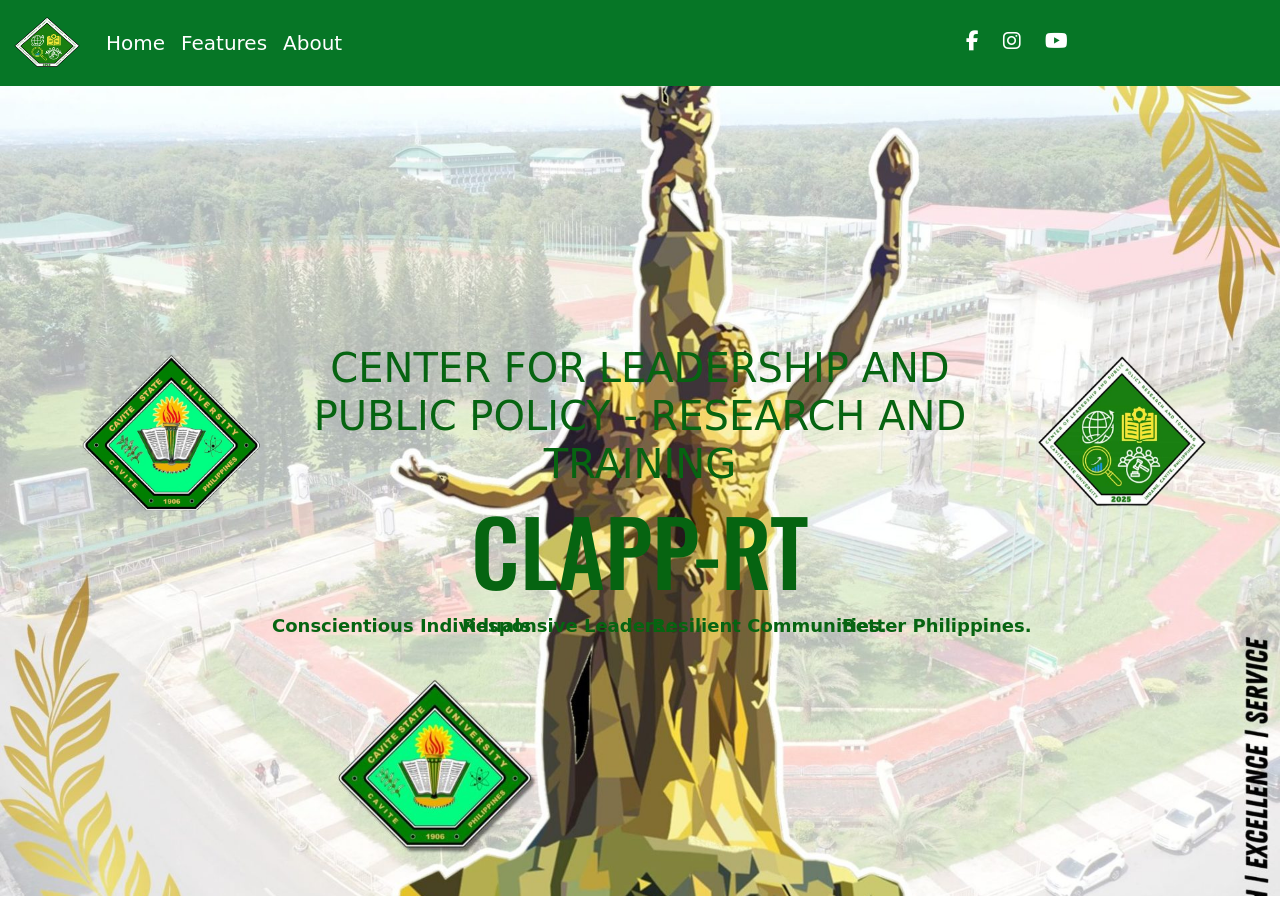
<file: CLAPP - RT/index.html>
<html lang="en">
<head>
    <title>
        HOME | CLAPPRT
    </title> 
    <meta charset="UTF-8">
    <meta name="viewport" content="width=device-width, initial-scale=1.0">
    <link href="https://cdn.jsdelivr.net/npm/bootstrap@5.3.8/dist/css/bootstrap.min.css" rel="stylesheet" integrity="sha384-sRIl4kxILFvY47J16cr9ZwB07vP4J8+LH7qKQnuqkuIAvNWLzeN8tE5YBujZqJLB" crossorigin="anonymous">
    <link rel="stylesheet" href="style.css">
    <link rel="preconnect" href="https://fonts.googleapis.com">
<link rel="preconnect" href="https://fonts.gstatic.com" crossorigin>
<link href="https://fonts.googleapis.com/css2?family=Oswald:wght@200..700&display=swap" rel="stylesheet">
<link
  rel="stylesheet"
  href="https://cdnjs.cloudflare.com/ajax/libs/font-awesome/6.5.0/css/all.min.css"
/>
<link rel="icon" href="clapprt.png" type="image/x-icon">
</head>


<body>
    
 <nav class="navbar navbar-expand-lg">


  <div class="container-fluid d-flex justify-content-end">


    <button class="navbar-toggler" type="button" data-bs-toggle="collapse" data-bs-target="#navbarNav" aria-controls="navbarNav" aria-expanded="false" aria-label="Toggle navigation">
      <span class="navbar-toggler-icon"></span>
    </button>


    <div class="collapse navbar-collapse" id="navbarNav">
      <ul class="navbar-nav w-100 d-flex justify-content-start align-items-center">
        <img src="clapprt.png" class="navbar-brand" alt="" style="width: 70px; height: 70px;">
        <li class="nav-item">
          <a class="nav-link " aria-current="page" href="#">Home</a>
        </li>
        <li class="nav-item">
          <a class="nav-link" href="#">Features</a>
        </li>
        <li class="nav-item">
          <a class="nav-link" href="about.html">About</a>
        </li>
      </ul>
      <ul class="d-flex gap-4 align-items-center justify-content-center mb-0" style="padding-right: 200px;">
        <li class="nav-item">
            <a href="https://www.facebook.com/profile.php?id=61581131570963"><i class="fab fa-facebook-f"></i></a>
        </li>
         <li class="nav-item">
            <a href=""><i class="fab fa-instagram"></i></a>
        </li>
         <li class="nav-item">
            <a href=""><i class="fab fa-youtube"></i></a>
        </li>
      </ul>
      
    </div>
  </div>
</nav>


<section class="front">
    <div class="container">
        <div class="row">
            <div class="col-md-2">
                <img src="cvsu.png" alt="" >
            </div>
            <div class="col-md-8">
                <h1 class="text-center align-items-center">CENTER  FOR LEADERSHIP AND PUBLIC POLICY - RESEARCH AND TRAINING</h1>
                <h1 class="clapp-rt text-center align-items-center">CLAPP-RT</h1>
                <div class="col-md-12 text-align-center">
                    <div class="row text-align-center">
                        <p class="mb-0 col-md-3 text-center">Conscientious Individuals</p>
                        <p class="mb-0 col-md-3 text-center">Responsive Leaders.</p>
                        <p class="mb-0 col-md-3 text-center">Resilient Communities.</p>
                        <p class="mb-0 col-md-3 text-center">Better Philippines.</p>
                    </div>
                </div>
            </div>
            <div class="col-md-2">
                <img src="clapprt.png" alt="">
            </div>
        </div>
    </div>
</section>










</body>
<script src="https://cdn.jsdelivr.net/npm/bootstrap@5.3.8/dist/js/bootstrap.bundle.min.js" integrity="sha384-FKyoEForCGlyvwx9Hj09JcYn3nv7wiPVlz7YYwJrWVcXK/BmnVDxM+D2scQbITxI" crossorigin="anonymous"></script>
</html>
</file>
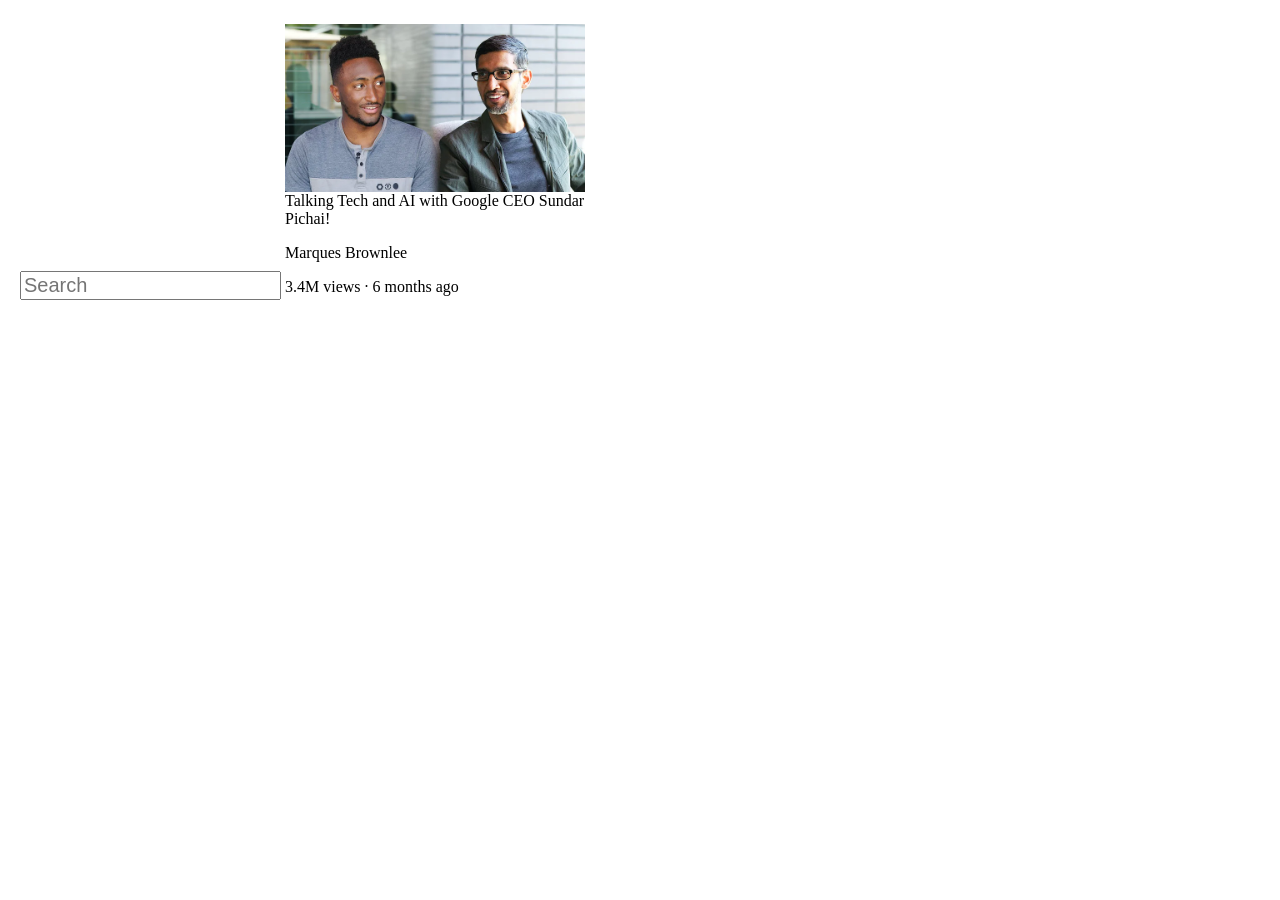
<file: youtube.html>
<!DOCTYPE html>
<html>
  <head>
    <title>
      Youtube.com Clone</title>
    <style>
      .thumbnail {
        width: 300px;
        display: block;
}
    .search-bar{
      font-size: 20px;
      margin-left: 12px;
    }

    .video-title {
      width: 300px;
    }
    .video-preview {
      width: 300px;
      display: inline-block;
    }
    </style>
  </head>
  <body>
     <input class="search-bar" type="text" placeholder="Search">

    <div class="video-preview">
      <p class="video-title"> 
      <img class="thumbnail" src="pic.webp">   
Talking Tech and AI with Google CEO Sundar Pichai!
      </p>
      <p class="video-author">
Marques Brownlee
      </p>
      <p class="video-stats">
3.4M views &#183; 6 months ago
      </p>
    </div>
      
  </body>
</html>
</file>
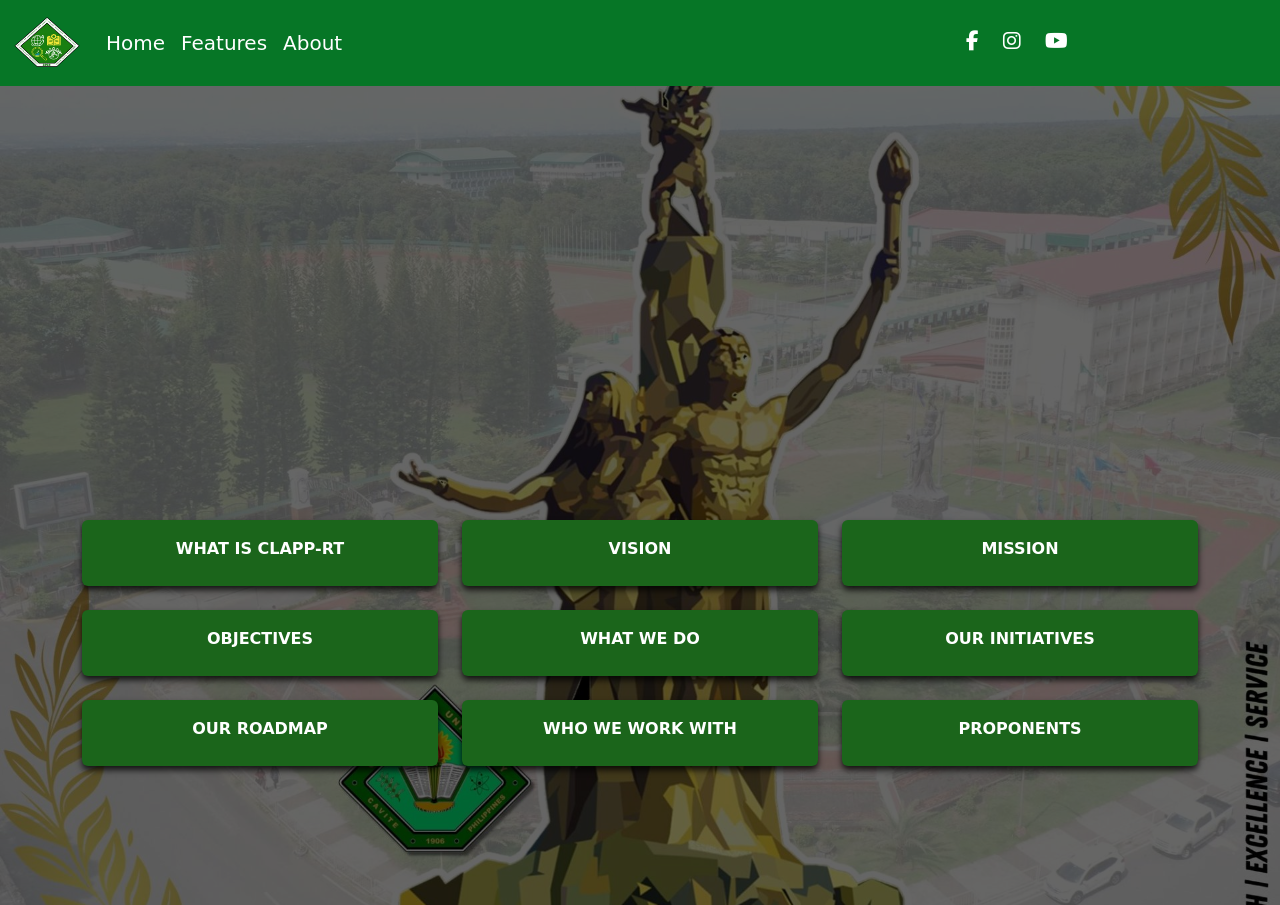
<file: CLAPP - RT/about.html>
<html lang="en">
<head>
    <title>
       ABOUT | CLAPPRT
    </title> 
    <meta charset="UTF-8">
    <meta name="viewport" content="width=device-width, initial-scale=1.0">
    <link href="https://cdn.jsdelivr.net/npm/bootstrap@5.3.8/dist/css/bootstrap.min.css" rel="stylesheet" integrity="sha384-sRIl4kxILFvY47J16cr9ZwB07vP4J8+LH7qKQnuqkuIAvNWLzeN8tE5YBujZqJLB" crossorigin="anonymous">
    <link rel="stylesheet" href="about.css">
    <link rel="preconnect" href="https://fonts.googleapis.com">
<link rel="preconnect" href="https://fonts.gstatic.com" crossorigin>
<link href="https://fonts.googleapis.com/css2?family=Oswald:wght@200..700&display=swap" rel="stylesheet">
<link
  rel="stylesheet"
  href="https://cdnjs.cloudflare.com/ajax/libs/font-awesome/6.5.0/css/all.min.css"
/>
<link rel="icon" href="clapprt.png" type="image/x-icon">
</head>


<body>
    
 <nav class="navbar navbar-expand-lg">


  <div class="container-fluid d-flex justify-content-end">


    <button class="navbar-toggler" type="button" data-bs-toggle="collapse" data-bs-target="#navbarNav" aria-controls="navbarNav" aria-expanded="false" aria-label="Toggle navigation">
      <span class="navbar-toggler-icon"></span>
    </button>


    <div class="collapse navbar-collapse" id="navbarNav">
      <ul class="navbar-nav w-100 d-flex justify-content-start align-items-center">
        <img src="clapprt.png" class="navbar-brand" alt="" style="width: 70px; height: 70px;">
        <li class="nav-item">
          <a class="nav-link " aria-current="page" href="index.html">Home</a>
        </li>
        <li class="nav-item">
          <a class="nav-link" href="#">Features</a>
        </li>
        <li class="nav-item">
          <a class="nav-link" href="#">About</a>
        </li>
      </ul>
      <ul class="d-flex gap-4 align-items-center justify-content-center mb-0" style="padding-right: 200px;">
        <li class="nav-item">
            <a href="https://www.facebook.com/profile.php?id=61581131570963"><i class="fab fa-facebook-f"></i></a>
        </li>
         <li class="nav-item">
            <a href=""><i class="fab fa-instagram"></i></a>
        </li>
         <li class="nav-item">
            <a href=""><i class="fab fa-youtube"></i></a>
        </li>
      </ul>
      
    </div>
  </div>
</nav>

<div class="woo1">
<section class="WOO">
    <div class="container">
        <div class="row">
            <!-- Card 1 -->
            <div class="col-md-4 mt-4">
                <div class="card">
                    <div class="card-body">
                        <h5>
                            <a class="btn btn-link p-0 text-decoration-none" data-bs-toggle="collapse" href="#collapseOne" role="button" aria-expanded="false" aria-controls="collapseOne">
                                WHAT IS CLAPP-RT
                            </a>
                        </h5>
                        <div class="collapse" id="collapseOne">
                            <p class="text-indent mt-4">
                                CLAPP-RT is a policy research and training center under Cavite State University, established to serve as a platform for evidence-based policymaking, leadership development, and governance innovation.
                            </p>
                        </div>
                    </div>
                </div>
            </div>


            <!-- Card 2 -->
            <div class="col-md-4 mt-4">
                <div class="card">
                    <div class="card-body">
                        <h5>
                            <a class="btn btn-link p-0 text-decoration-none" data-bs-toggle="collapse" href="#collapseTwo" role="button" aria-expanded="false" aria-controls="collapseTwo">
                                VISION
                            </a>
                        </h5>
                        <div class="collapse" id="collapseTwo">
                            <p class="text-indent mt-4">
                                To be the first Policy Center in Cavite renowned for multidisciplinary research, extension initiatives and policy analysis for a sustainable future.
                            </p>
                        </div>
                    </div>
                </div>
            </div>


            <!-- Card 3 -->
            <div class="col-md-4 mt-4">
                <div class="card">
                    <div class="card-body">
                        <h5>
                            <a class="btn btn-link p-0 text-decoration-none" data-bs-toggle="collapse" href="#collapseThree" role="button" aria-expanded="false" aria-controls="collapseThree">
                                MISSION
                            </a>
                        </h5>
                        <div class="collapse" id="collapseThree">
                            <p class="text-indent mt-4">
                                The Center shall strengthen research-based data analysis, policymaking and training focusing on economic issues, organizational development, inclusivity, sustainability, community development, gender equality, business and innovation, and international cooperation.
                            </p>
                        </div>
                    </div>
                </div>
            </div>


            <!-- Card 4 -->
            <div class="col-md-4 mt-4">
                <div class="card">
                    <div class="card-body">
                        <h5>
                            <a class="btn btn-link p-0 text-decoration-none" data-bs-toggle="collapse" href="#collapseFour" role="button" aria-expanded="false" aria-controls="collapseFour">
                               OBJECTIVES
                            </a>
                        </h5>
                        <div class="collapse" id="collapseFour">
                            <p class="text-indent mt-4">
                                -Conduct policy research and data-driven analysis<br>
                                -Extend the product of research and help assess current policies and their implementation<br>
                                -Provide training to LGUs, private sectors, and leaders<br>
                                -Offer expert services related to policy advocacy which includes policy analysis, policy recommendation, and policy intervention<br>
                                -Explore possible collaboration with local and international funding agencies<br>
                            </p>
                        </div>
                    </div>
                </div>
            </div>


            <!-- Card 5 -->
            <div class="col-md-4 mt-4">
                <div class="card">
                    <div class="card-body">
                        <h5>
                            <a class="btn btn-link p-0 text-decoration-none" data-bs-toggle="collapse" href="#collapseFive" role="button" aria-expanded="false" aria-controls="collapseThree">
                                WHAT WE DO
                            </a>
                        </h5>
                        <div class="collapse" id="collapseFive">
                            <p class="text-indent mt-4">
                                At CLAPP-RT, we translate research results into insightful/meaningful actions for the community by focusing on six core areas:
                            </p>
                        </div>
                    </div>
                </div>
            </div>


            <!-- Card 6 -->
            <div class="col-md-4 mt-4">
                <div class="card">
                    <div class="card-body">
                        <h5>
                            <a class="btn btn-link p-0 text-decoration-none" data-bs-toggle="collapse" href="#collapseSix" role="button" aria-expanded="false" aria-controls="collapseThree">
                                OUR INITIATIVES
                            </a>
                        </h5>
                        <div class="collapse" id="collapseSix">
                            <p class="text-indent mt-4">
                                -Strengthen institutions through leadership development programs, policy research and advisory services, institutional diagnostics and organizational development, technical assistance and mentorship, and knowledge hub and resource sharing
-Promote and sustain inclusive development across all levels of governance
                        </div>
                    </div>
                </div>
            </div>


            <!-- Card 7 -->
            <div class="col-md-4 mt-4">
                <div class="card">
                    <div class="card-body">
                        <h5>
                            <a class="btn btn-link p-0 text-decoration-none" data-bs-toggle="collapse" href="#collapseSeven" role="button" aria-expanded="false" aria-controls="collapseThree">
                                OUR ROADMAP
                            </a>
                        </h5>
                        <div class="collapse" id="collapseSeven">
                            <p class="text-indent mt-4">
                                -
                            </p>
                        </div>
                    </div>
                </div>
            </div>


            <!-- Card 8 -->
            <div class="col-md-4 mt-4">
                <div class="card">
                    <div class="card-body">
                        <h5>
                            <a class="btn btn-link p-0 text-decoration-none" data-bs-toggle="collapse" href="#collapseEight" role="button" aria-expanded="false" aria-controls="collapseThree">
                                WHO WE WORK WITH
                            </a>
                        </h5>
                        <div class="collapse" id="collapseEight">
                            <p class="text-indent mt-4">
                                -The University and Its Stakeholders
                                -National Government
                                -Regional and Provincial Agencies
                                -Local Government Units (LGUs)
                                -Partner Communities
                                -Non-Governmental Organizations
                                -Development Organizations
                                -Private Institutions and/or Individuals


                            </p>
                        </div>
                    </div>
                </div>
            </div>


            <!-- Card 9 -->
            <div class="col-md-4 mt-4">
                <div class="card">
                    <div class="card-body">
                        <h5>
                            <a class="btn btn-link p-0 text-decoration-none" data-bs-toggle="collapse" href="#collapseNine" role="button" aria-expanded="false" aria-controls="collapseThree">
                                PROPONENTS
                            </a>
                        </h5>
                        <div class="collapse" id="collapseNine">
                            <p class="text-indent mt-4">
                                Asst. Prof Gener T. Cueno
                                Director


                                Proponents


                                Dr. Maria Soledad M. Lising
                                Program Leader


                                Asst. Prof. Reinalene Joy A. Casiano
                                Dr. Danikka A. Cubillo
                                Dr. Marlon A. Mojica
                                Asst. Prof. Thea Maries P. Perez
                                Asst. Prof. Sherrie Rhose M. Rupido
                                Ms. Cherlen J. Cayetano
                            </p>
                        </div>
                    </div>
                </div>
            </div>
        </div>
    </div>
</section>
</div>










</body>
<script src="https://cdn.jsdelivr.net/npm/bootstrap@5.3.8/dist/js/bootstrap.bundle.min.js" integrity="sha384-FKyoEForCGlyvwx9Hj09JcYn3nv7wiPVlz7YYwJrWVcXK/BmnVDxM+D2scQbITxI" crossorigin="anonymous"></script>
</html>
</file>
<file: CLAPP - RT/style.css>
*{
    padding: 0;
    margin: 0;
   
}
.front{
  position: relative;
  background-image: url(cvsuu.jpg);
  background-size: cover;
  background-position: center;
  margin: 0;
  height: 100vh; 
}



.navbar{
    background-color: #067626 !important;
    display: block;
}


.navbar a{
    color: #fff;
    font-size: 20px;
}

.navbar li{
    list-style-type: none;
}


.navbar a:hover{
    color: #fff;
    font-weight: bold;
}


.front{
    height: 90vh;
    display: flex;
    justify-content: center;
    align-items: center;
    color:#066411;
    font-size: 90px;
}
.front-1{
  color: rgb(255, 255, 255)
 
}
.front img{
    width: 180px;
    height: 180px;
    display: flex;
    margin: auto;
}


.clapp-rt{
    font-size: 90px;
    font-family: "Oswald", sans-serif;
    font-optical-sizing: auto;
    font-style: normal;
}


.front p{
    font-size: 18px !important;
    white-space: nowrap;
    font-weight: bold;
}


.WOO{
    height: 70vh !important;
}


.card a{
    color: #fff;
    font-weight: bold;
    width: 100%;
    display: flex;
    justify-content: center;
}


.card a:hoveR{
    color: #fff;
}


.card{
    border: none;
    background-color: #1b651b;
    color: #fff;
    box-shadow: 0 4px 6px rgba(0, 0, 0, 0.8);
}
</file>
<file: CLAPP - RT/about.css>
*{
    padding: 0;
    margin: 0;
   
}
.woo{
  position: relative;
  background-image: url(cvsuu.jpg);
  background-size: cover;
  background-position: center;
  height: 91vh; 
  background-color: rgba(0, 0, 0, 0.6); 
  background-blend-mode: darken;  
}

.WOO{
    display: flex;
    align-items: center;
}


.navbar{
    background-color: #067626 !important;
    display: block;
}




.navbar a{
    color: #fff;
    font-size: 20px;
}

.navbar li{
    list-style-type: none;
}


.navbar a:hover{
    color: #fff;
    font-weight: bold;
}


.front{
    height: 90vh;
    display: flex;
    justify-content: center;
    align-items: center;
    color:#066411;
    font-size: 90px;
}
.front-1{
  color: rgb(255, 255, 255)
 
}
.front img{
    width: 180px;
    height: 180px;
    display: flex;
    margin: auto;
}

.container{
    margin-top: 30vh;
}


.clapp-rt{
    font-size: 90px;
    font-family: "Oswald", sans-serif;
    font-optical-sizing: auto;
    font-style: normal;
}





.card a{
    color: #fff;
    font-weight: bold;
    width: 100%;
    display: flex;
    justify-content: center;
}


.card a:hoveR{
    color: #fff;
}


.card{
    border: none;
    background-color: #1b651b;
    color: #fff;
    box-shadow: 0 4px 6px rgba(0, 0, 0, 0.8);
}
</file>
